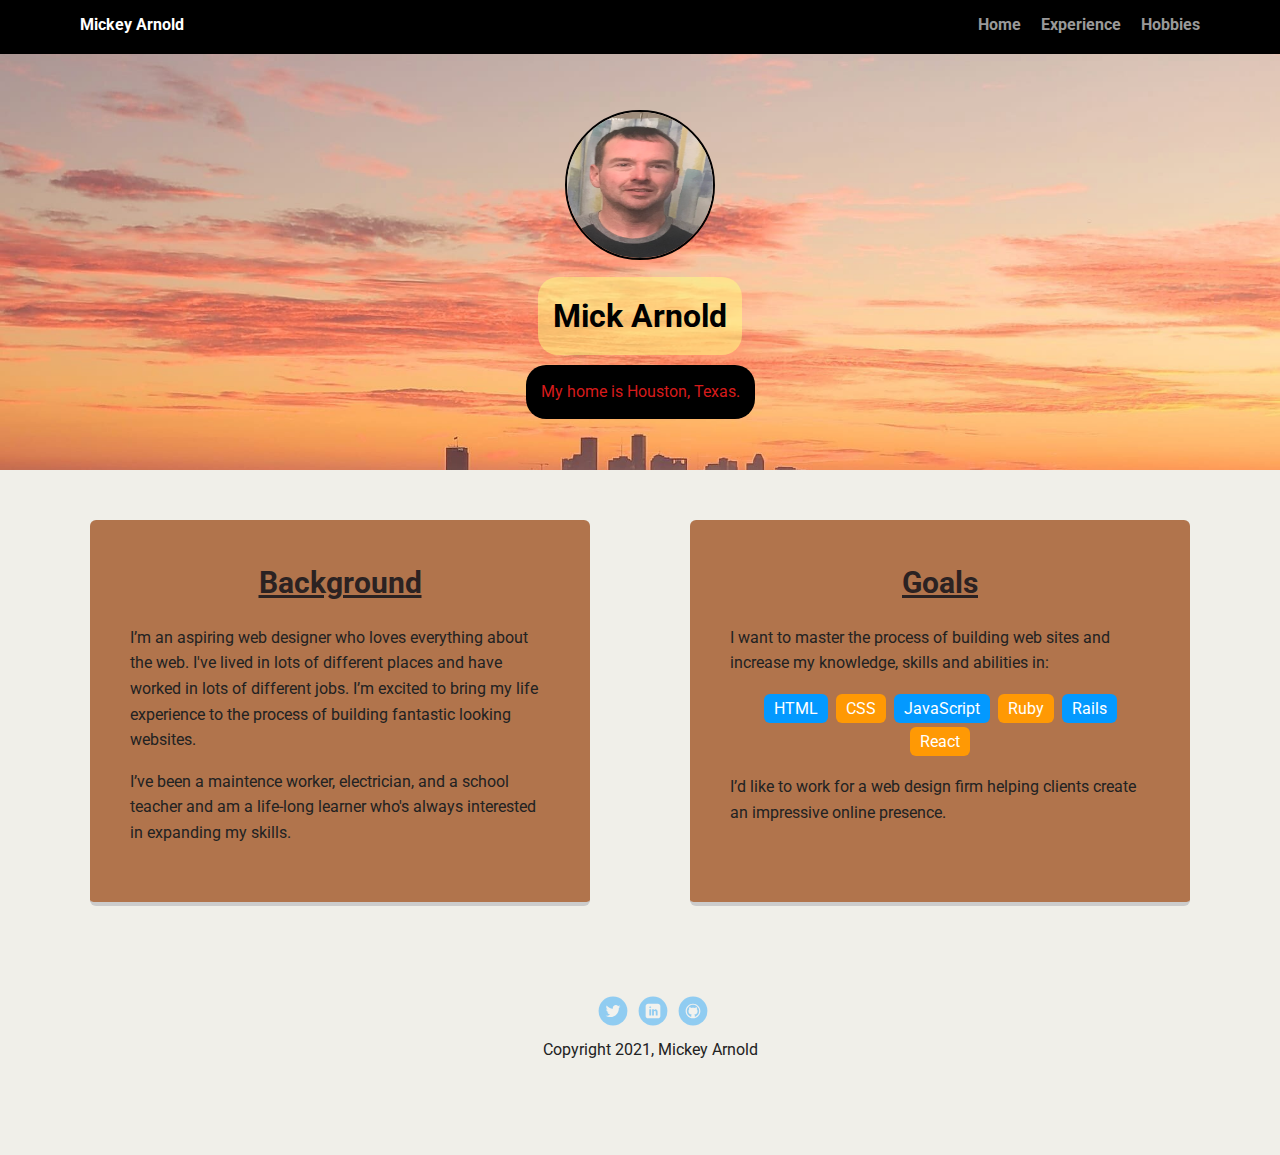
<file: index.html>
<!doctype html>
<html lang="en">
<head>
  <meta charset="utf-8">
  <title>Mickey Arnold's Profile</title>
  <meta name="viewport" content="width=device-width, initial-scale=1.0">
  <link rel="stylesheet" href="styles.css">
  <link href="https://fonts.googleapis.com/css?family=Muli%7CRoboto:400,300,500,700,900" rel="stylesheet"></head>
  <body>

    <nav class="main-nav">
        <ul class="nav">
          <li class="name">Mickey Arnold</li>
          <li><a href="index.html">Home</a></li>
          <li><a href="experience.html">Experience</a></li>
          <li><a href="hobbies.html">Hobbies</a></li>
        </ul>
    </nav>

    <header>
      <img src="images/me.jpeg" alt="Picture of Mickey" class="profile-image">
      <h1 class="tag name">Mick Arnold</h1>
      <p class="tag location">My home is Houston, Texas.</p>
    </header>

    <main class="flex">
      <section class="card">
        <h2>Background</h2>
        <p>I’m an aspiring web designer who loves everything about the web. I've lived in lots of different places and have worked in lots of different jobs. I’m excited to bring my life experience to the process of building fantastic looking websites.</p>
        <p>I’ve been a maintence worker, electrician, and a school teacher and am a life-long learner who's always interested in expanding my skills.</p>
      </section>

      <section class="card">
        <h2>Goals</h2>
        <p>I want to master the process of building web sites and increase my knowledge, skills and abilities in:</p>
        <ul class="skills">
          <li>HTML</li>
          <li>CSS</li>
          <li>JavaScript</li>
          <li>Ruby</li>
          <li>Rails</li>
          <li>React</li>
        </ul>
        <p>I’d like to work for a web design firm helping clients create an impressive online presence.</p>
      </section>

    </main>
    <footer>
      <ul>
        <li><a href="https://twitter.com/MickeyA53" class="social twitter">Twitter</a></li>
        <li><a href="https://www.linkedin.com/in/mickey-arnold-635985226" class="social linkedin">LinkedIn</a></li>
        <li><a href="https://github.com/mickey-40/techdegree-project-1.git" class="social github">Github</a></li>
      </ul>
      <p class="copyright">Copyright 2021, Mickey Arnold</p>
    </footer>
  </body>
  </html>
</file>
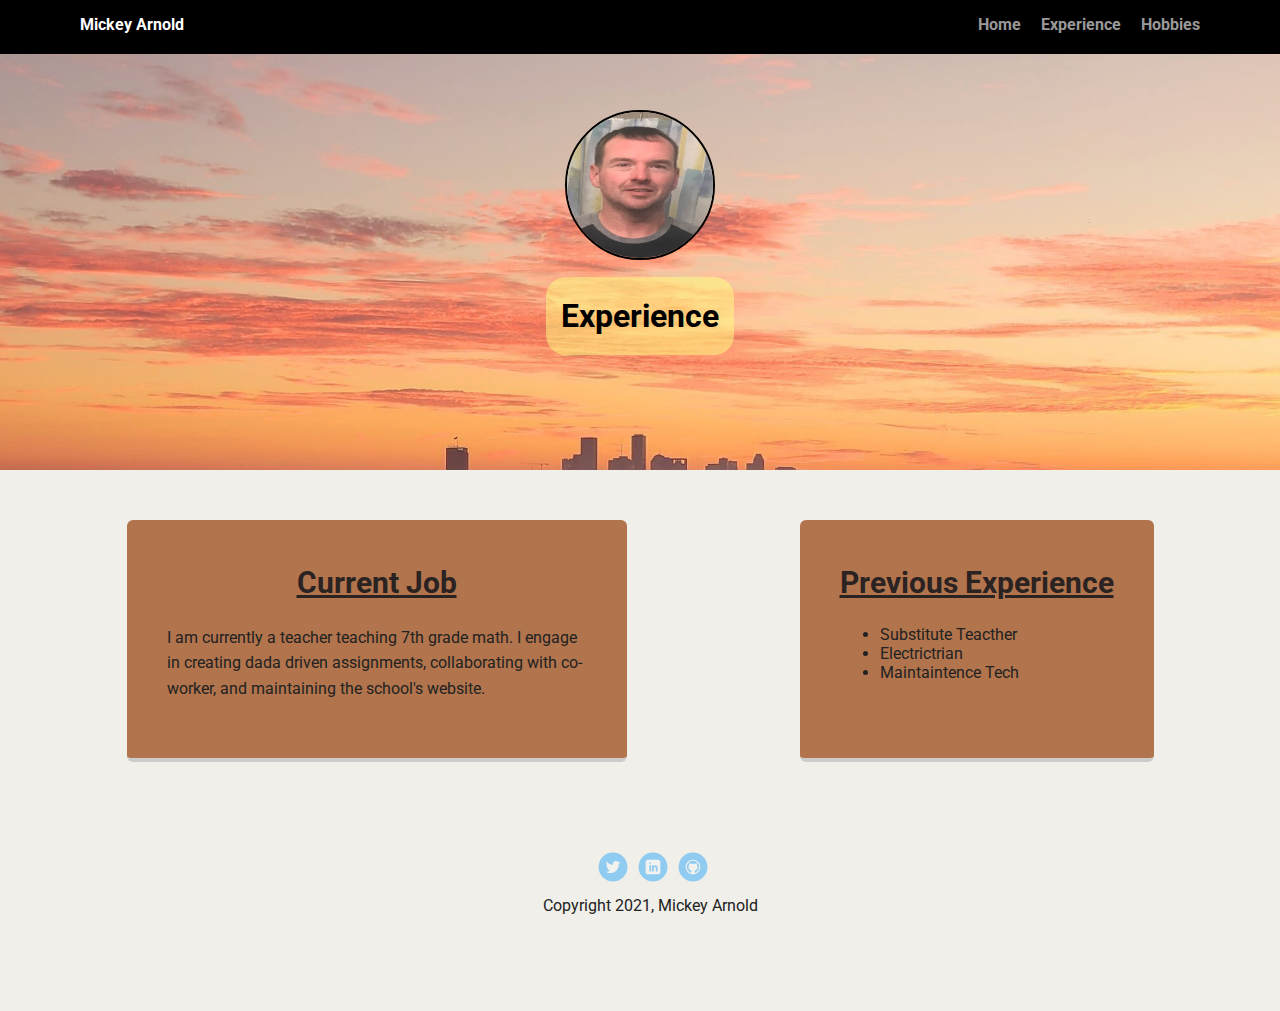
<file: experience.html>
<!doctype html>
<html lang="en">
<head>
  <meta charset="utf-8">
  <title>Mickey Arnold's Profile</title>
  <meta name="viewport" content="width=device-width, initial-scale=1.0">
  <link rel="stylesheet" href="styles.css">
  <link href="https://fonts.googleapis.com/css?family=Muli%7CRoboto:400,300,500,700,900" rel="stylesheet"></head>
  <body>

    <nav class="main-nav">
        <ul class="nav">
          <li class="name">Mickey Arnold</li>
          <li><a href="index.html">Home</a></li>
          <li><a href="experience.html">Experience</a></li>
          <li><a href="hobbies.html">Hobbies</a></li>
        </ul>
    </nav>

    <header>
      <img src="images/me.jpeg" alt="Picture of Mickey" class="profile-image">
      <h1 class="tag name">Experience</h1>
    </header>

    <main class="flex">
      <section class="card">
        <h2>Current Job</h2>
        <p>I am currently a teacher teaching 7th grade math.  I engage in creating dada driven assignments, collaborating with co-worker, and maintaining the school's website.</p>
      </section>

      <section class="card">
        <h2>Previous Experience</h2>
        <ul>
          <li>Substitute Teacther</li>
          <li> Electrictrian</li>
          <li>Maintaintence Tech</li>
        </ul>
      </section>

    </main>
    <footer>
      <ul>
        <li><a href="https://twitter.com/MickeyA53" class="social twitter">Twitter</a></li>
        <li><a href="https://www.linkedin.com/in/mickey-arnold-635985226" class="social linkedin">LinkedIn</a></li>
        <li><a href="https://github.com/mickey-40/techdegree-project-1.git" class="social github">Github</a></li>
      </ul>
      <p class="copyright">Copyright 2021, Mickey Arnold</p>
    </footer>
  </body>
  </html>
</file>
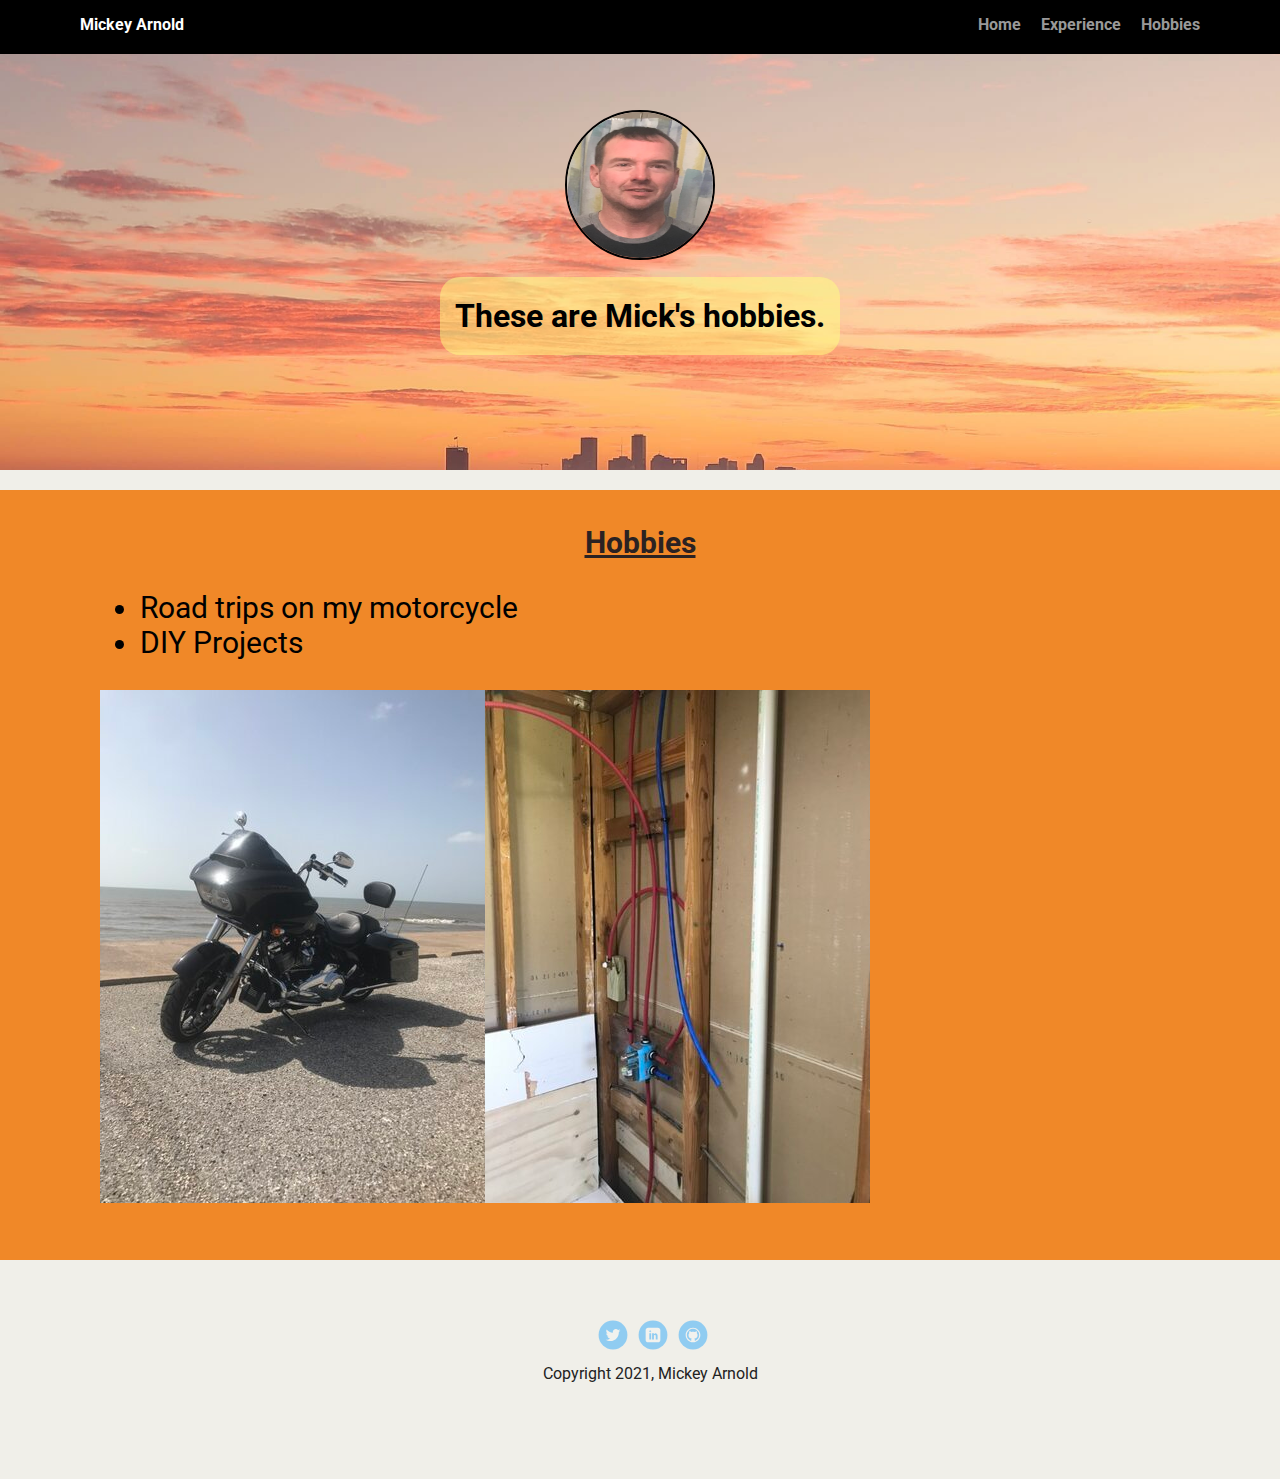
<file: hobbies.html>
<!doctype html>
<html lang="en">
<head>
  <meta charset="utf-8">
  <title>Mickey Arnold's Profile</title>
  <meta name="viewport" content="width=device-width, initial-scale=1.0">
  <link rel="stylesheet" href="styles.css">
  <link href="https://fonts.googleapis.com/css?family=Muli%7CRoboto:400,300,500,700,900" rel="stylesheet"></head>
  <body>

    <nav class="main-nav">
        <ul class="nav">
          <li class="name">Mickey Arnold</li>
          <li><a href="index.html">Home</a></li>
          <li><a href="experience.html">Experience</a></li>
          <li><a href="hobbies.html">Hobbies</a></li>
        </ul>
    </nav>

    <header>
      <img src="images/me.jpeg" alt="Picture of Mickey" class="profile-image">
      <h1 class="tag name">These are Mick's hobbies.</h1>
    </header>

    <main>
      <section class="hcard">
        <h2>Hobbies</h2>
    
            <ul>
                <li>Road trips on my motorcycle</li>
                <li>DIY Projects</li>
            </ul>
            <img src="images/motorcycle.jpg" alt="Motorcycle on beach">
            <img src="images/diypicture.jpg" alt="Bathroom remodel">
      </section>

      

    </main>
    <footer>
      <ul>
        <li><a href="https://twitter.com/MickeyA53" class="social twitter">Twitter</a></li>
        <li><a href="https://www.linkedin.com/in/mickey-arnold-635985226" class="social linkedin">LinkedIn</a></li>
        <li><a href="https://github.com/mickey-40/techdegree-project-1.git" class="social github">Github</a></li>
      </ul>
      <p class="copyright">Copyright 2021, Mickey Arnold</p>
    </footer>
  </body>
  </html>
</file>
<file: styles.css>
/* Global Layout Set-up */
* {
  box-sizing: border-box;
}

body {
  margin: 0;
  padding: 0;
  text-align: center;
  font-family: 'Roboto', sans-serif;
  color: #222;
  background: #f0efe9;
}
/* Link Styles */

a {
  text-decoration: none;
  color: #999;
}
a:hover {
  color: #6633ff;
}

/* Section Styles */

.main-nav {
  width: 100%;
  background: black;
  min-height: 30px;
  padding: 10px;
  position: fixed;
  text-align: center;
}
.nav {
  display: flex;
  justify-content: space-around;
  font-weight: 700;
  list-style-type: none;
  margin: 0 auto;
  padding: 0;
}

.nav .name {
    display: block;
    margin-right: auto;
    color: white;
}
.nav li {
  padding: 5px 10px 10px 10px;
}
.nav a {
  transition: all .5s;
}
.nav a:hover {
  color: white
}

header {
  text-align: center;
  background: url('images/houstonbackground.jpg') no-repeat top center ;
  background-size: cover;
  overflow: auto;
  padding-top: 60px;
}
header {
  line-height: 1.5;
}
header .profile-image {
  margin-top: 50px;
  width: 150px;
  height: 150px;
  border-radius: 50%;
  border: 2px solid rgb(2, 1, 1);
  transition: all 2s;
}
header .profile-image:hover {
  transform: scale(1) rotate(5deg);
}

.hcard{
  width: 100%;
  background: rgb(240, 136, 40);
  min-height: 30px;
  padding: 10px 100px 50px;
  display: table;
  text-align: left;
  font-size: 30px;
  color: black;
}
.tag {
  background-color: rgba(255, 255, 128, .5);
  color: black;
  padding: 15px;
  border-radius: 20px;
  display: table;
  margin: 10px auto;
  
  
}
.location {
  background-color: black;
  color: #d61b1b;
}
.card {
  margin: 30px;
  padding: 20px 40px 40px;
  max-width: 500px;
  text-align: left;
  background: rgb(177, 116, 76);
  border-bottom: 4px solid #ccc;
  border-radius: 6px;
  transition: all .5s;
}

h2{
  text-align: center;
  color: #2b2222	;
  font-size: 30px;
  text-decoration: underline;
}
.card:hover {
  border-color: #ca170a;
}

ul.skills {
  padding: 0;
  text-align: center;
}

.skills li {
  border-radius: 6px;
  display: inline-block;
  background: #ff9904;
  color: white;
  padding: 5px 10px;
  margin: 2px;
}

.skills li:nth-child(odd) {
  background: #0399ff;
}

footer {
  width: 100%;
  min-height: 30px;
  padding: 20px 0 40px 20px;
}

footer .copyright {
  top: -8px;
  font-size: .75em;
}

footer ul {
  list-style-type: none;
  margin: 0;
  padding: 0;
}

footer ul li {
  display: inline-block;
}

a.social {
  display: inline-block;
  text-indent: -9999px;
  margin-left: 5px;
  width: 30px;
  height: 30px;
  background-size: 30px 30px;
  opacity: .4;
  transition: all .5s;
}
a.twitter {
  background-image: url(images/twitter.svg);
}
a.linkedin {
  background-image: url(images/linkedin.svg);
}
a.github {
  background-image: url(images/github.svg);
}
a.social:hover {
  opacity: 1;
}
.clearfix {
  clear: both;
}

/* Styles for larger screens */
@media screen and (min-width: 720px) {

  .flex {
      display: -ms-flexbox;      /* TWEENER - IE 10 */
      display: flex;
      max-width: 1200px;
      -ms-flex-pack: distribute;
      justify-content: space-around;
      margin: 0 auto;
  }

  header {
    min-height: 470px;
  }

  .nav {
    max-width: 1200px;
    padding: 0 30px;
  }


  main {
    padding-top: 20px;
  }

  main p {
    line-height: 1.6em;
  }

  footer {
    font-size: 1.3em;
    max-width: 1200px;
    margin: 40px auto;
  }

}
</file>
